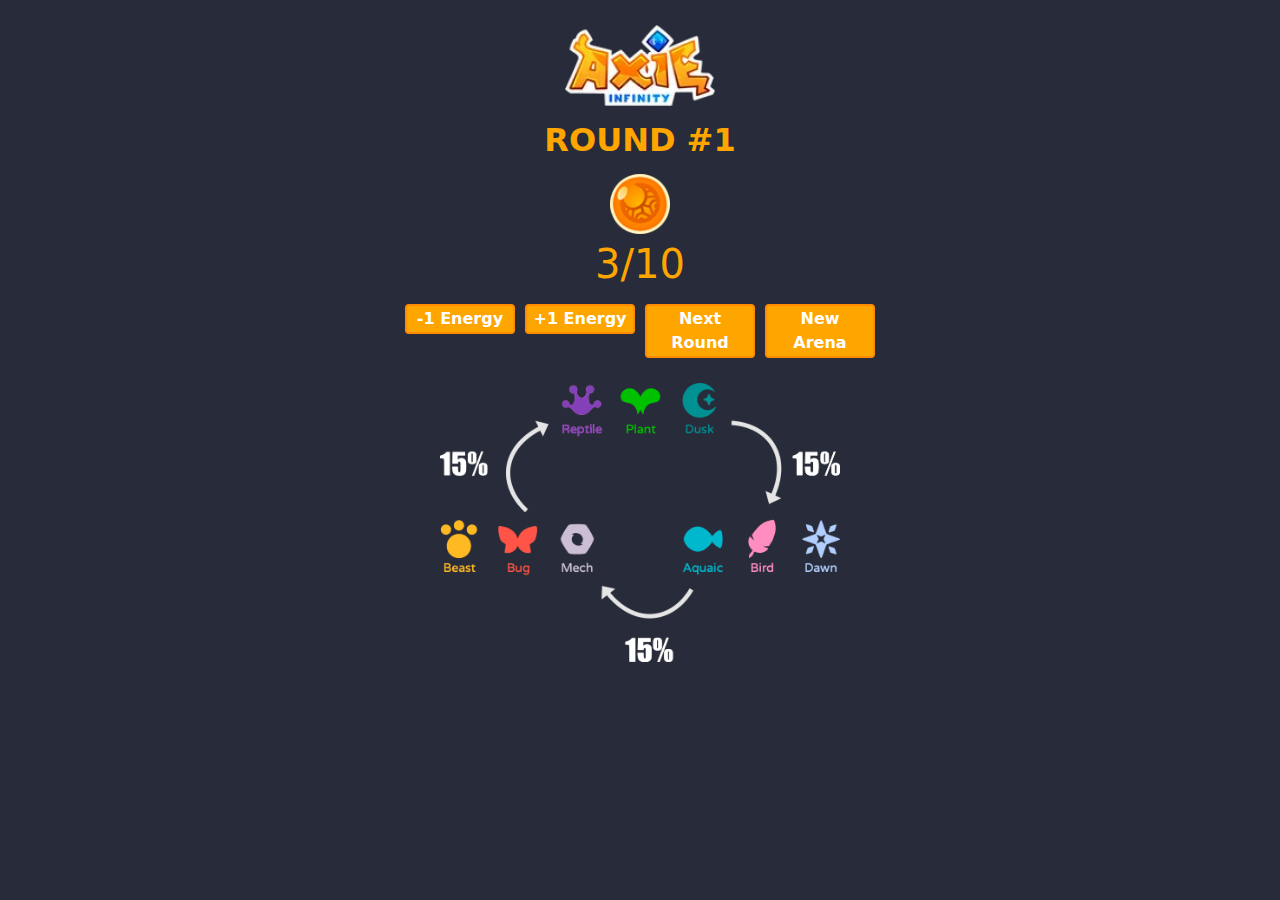
<file: index.html>
<!DOCTYPE html>
<html lang="es">
    <head>
        <meta charset="utf-8">
        <meta http-equiv="X-UA-Compatible" content="IE=edge">
        <title>Axie Tool - Energy Counter</title>
        <meta name="description" content="">
        <meta name="viewport" content="width=device-width, initial-scale=1">
        <link rel="icon" href="energy.png">
        <link rel="stylesheet" href="https://cdn.jsdelivr.net/npm/bootstrap@5.1.0/dist/css/bootstrap.min.css">
        <link rel="stylesheet" href="style.css">
    </head>
    <body>
        <div class="container">
            <div id="logo-axie-infinity-container" class="row">
                <div class="text-center">
                    <img id="logo-axie-infinity-img" src="logo.webp">
                </div>
            </div>
            <div id="round-container" class="row">
                <div class="text-center">
                    <p id="round">ROUND #1</p>
                </div>
            </div>
            <div id="logo-energy-container" class="row">
                <div class="text-center">
                    <img id="logo-energy-img" src="energy.png">
                </div>
            </div>
            <div id="energy-container" class="row">
                <div class="text-center">
                    <p id="energy">3/10</p>
                </div>
            </div>
            <div id="buttons-container" class="row">
                <div class="button-container col">
                    <button id="remove-one-energy" type="button">-1 Energy</button>
                </div>
                <div class="button-container col">
                    <button id="add-one-energy" type="button">+1 Energy</button>
                </div>
                <div class="button-container col">
                    <button id="next-round" type="button">Next Round</button>
                </div>
                <div class="button-container col">
                    <button id="new-arena" type="button">New Arena</button>
                </div>
            </div>
            <div id="classes-container" class="row">
                <div class="text-center">
                    <img id="classes-img" src="classes.png">
                </div>
            </div>
        </div>        
        <script src="https://code.jquery.com/jquery-3.6.0.min.js"></script>
        <script src="script.js"></script>
    </body>
</html>
</file>
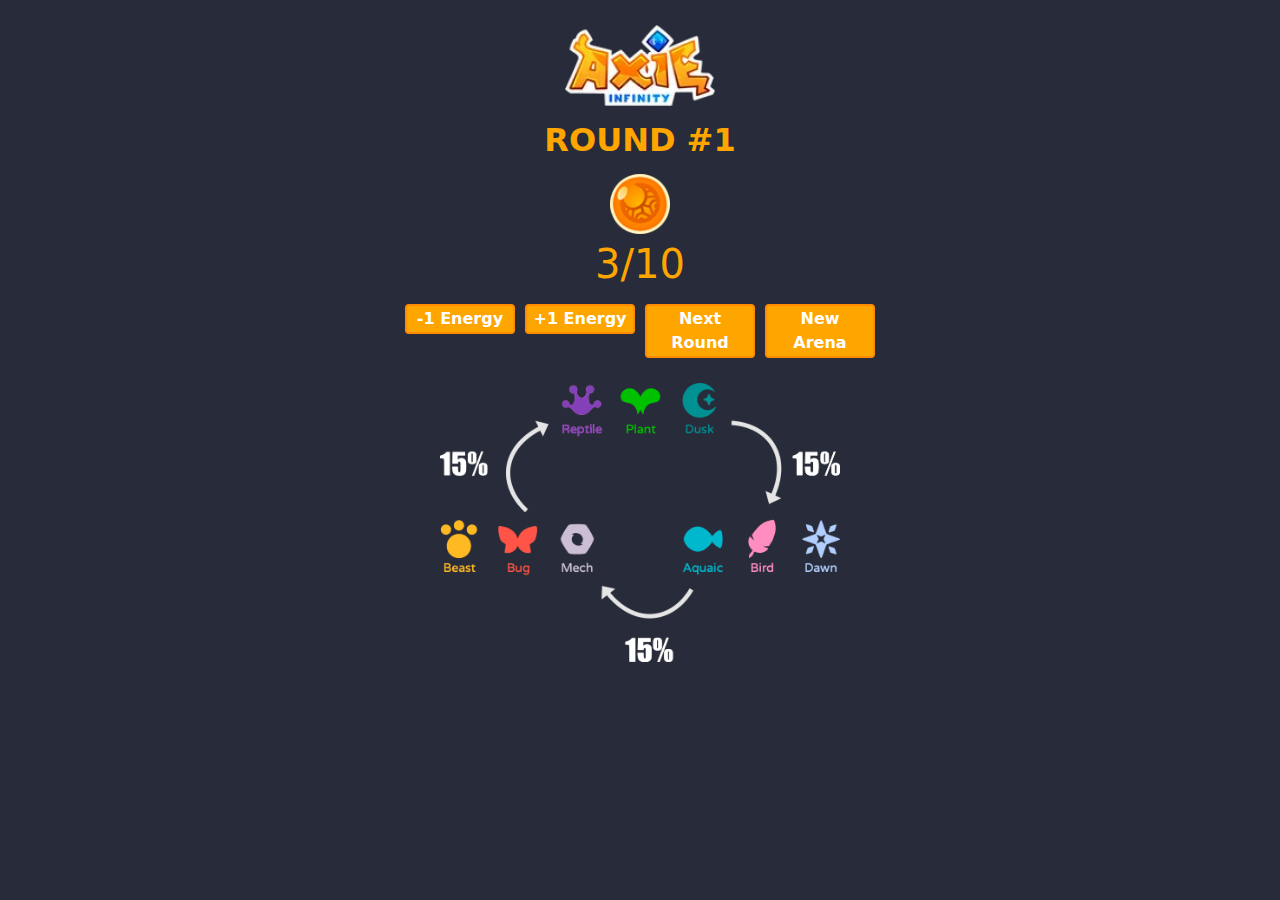
<file: AxieToolsEnergyCounter.html>
<!DOCTYPE html>
<html lang="es">
    <head>
        <meta charset="utf-8">
        <meta http-equiv="X-UA-Compatible" content="IE=edge">
        <title>Axie Infinity - Energy Counter</title>
        <meta name="description" content="">
        <meta name="viewport" content="width=device-width, initial-scale=1">
        <link rel="icon" href="energy.png">
        <link rel="stylesheet" href="https://cdn.jsdelivr.net/npm/bootstrap@5.1.0/dist/css/bootstrap.min.css">
        <link rel="stylesheet" href="style.css">
    </head>
    <body>
        <div class="container">
            <div id="logo-axie-infinity-container" class="row">
                <div class="text-center">
                    <img id="logo-axie-infinity-img" src="logo.webp">
                </div>
            </div>
            <div id="round-container" class="row">
                <div class="text-center">
                    <p id="round">ROUND #1</p>
                </div>
            </div>
            <div id="logo-energy-container" class="row">
                <div class="text-center">
                    <img id="logo-energy-img" src="energy.png">
                </div>
            </div>
            <div id="energy-container" class="row">
                <div class="text-center">
                    <p id="energy">3/10</p>
                </div>
            </div>
            <div id="buttons-container" class="row">
                <div class="button-container col">
                    <button id="remove-one-energy" type="button">-1 Energy</button>
                </div>
                <div class="button-container col">
                    <button id="add-one-energy" type="button">+1 Energy</button>
                </div>
                <div class="button-container col">
                    <button id="next-round" type="button">Next Round</button>
                </div>
                <div class="button-container col">
                    <button id="new-arena" type="button">New Arena</button>
                </div>
            </div>
            <div id="classes-container" class="row">
                <div class="text-center">
                    <img id="classes-img" src="classes.png">
                </div>
            </div>
        </div>        
        <script src="https://code.jquery.com/jquery-3.6.0.min.js"></script>
        <script src="script.js"></script>
    </body>
</html>
</file>
<file: style.css>
body {
    background-color:#282b39;
}

.container {
    width: 480px;
    text-align: center;
}

#logo-axie-infinity-container {
    margin-top: 25px;
}

#logo-axie-infinity-img {
    width: 150px;
}

#round-container {
    margin-top: 10px;
}

#round {
    color:orange;
    font-size: 32px;
    font-weight: bold;
    margin: 0;
}

#logo-energy-img {
    width: 60px;
}

#logo-energy-container {
    margin-top: 10px;
}

#energy {
    color:orange;
    font-size: 40px;
    margin: 0;
}

#buttons-container {
    margin-top: 10px;
    margin-bottom: 25px;
}

.button-container {
    padding-right: 0;
    padding-left: 0;
}

button {
    background-color: orange;
    border: 2px solid darkorange;
    border-radius: 4px;
    color: white;
    width: 110px;
    font-size: 16px;
    font-weight: bold;
}

#classes-img {
    width: 400px;
}
</file>
